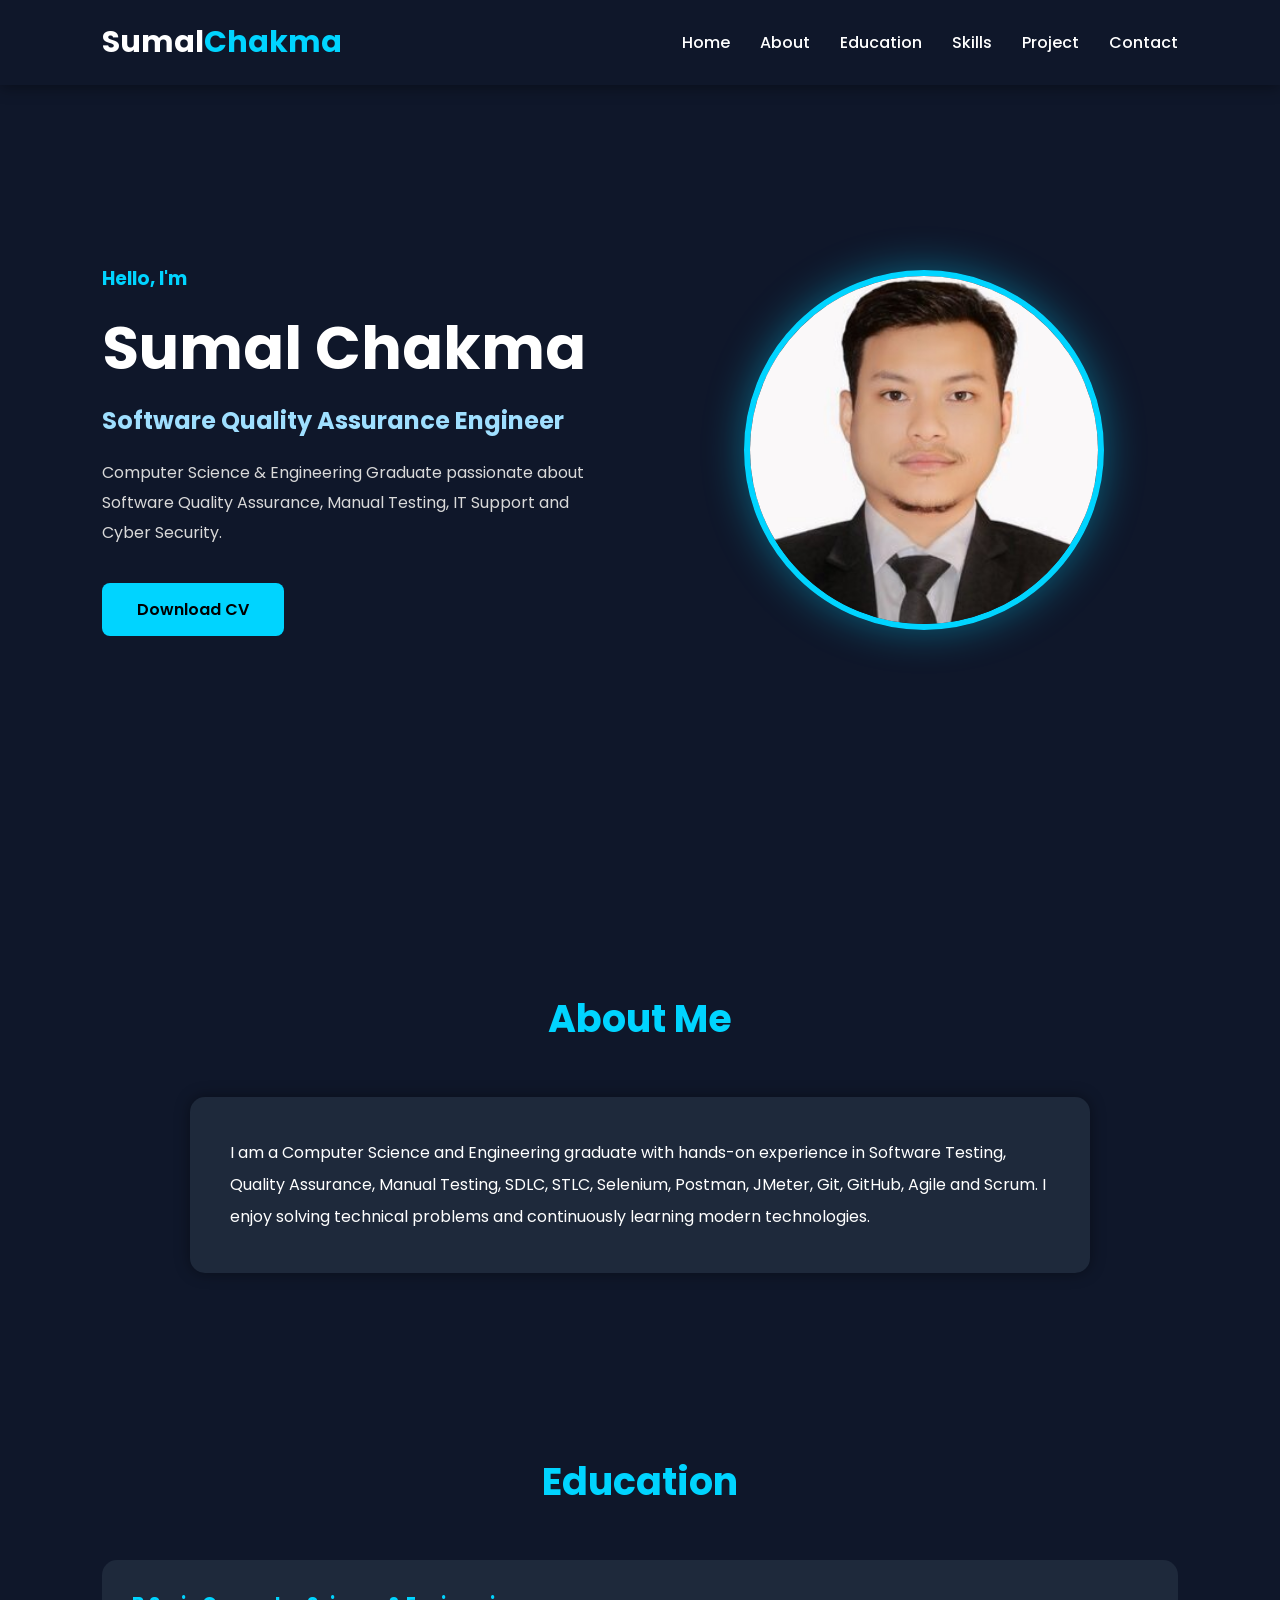
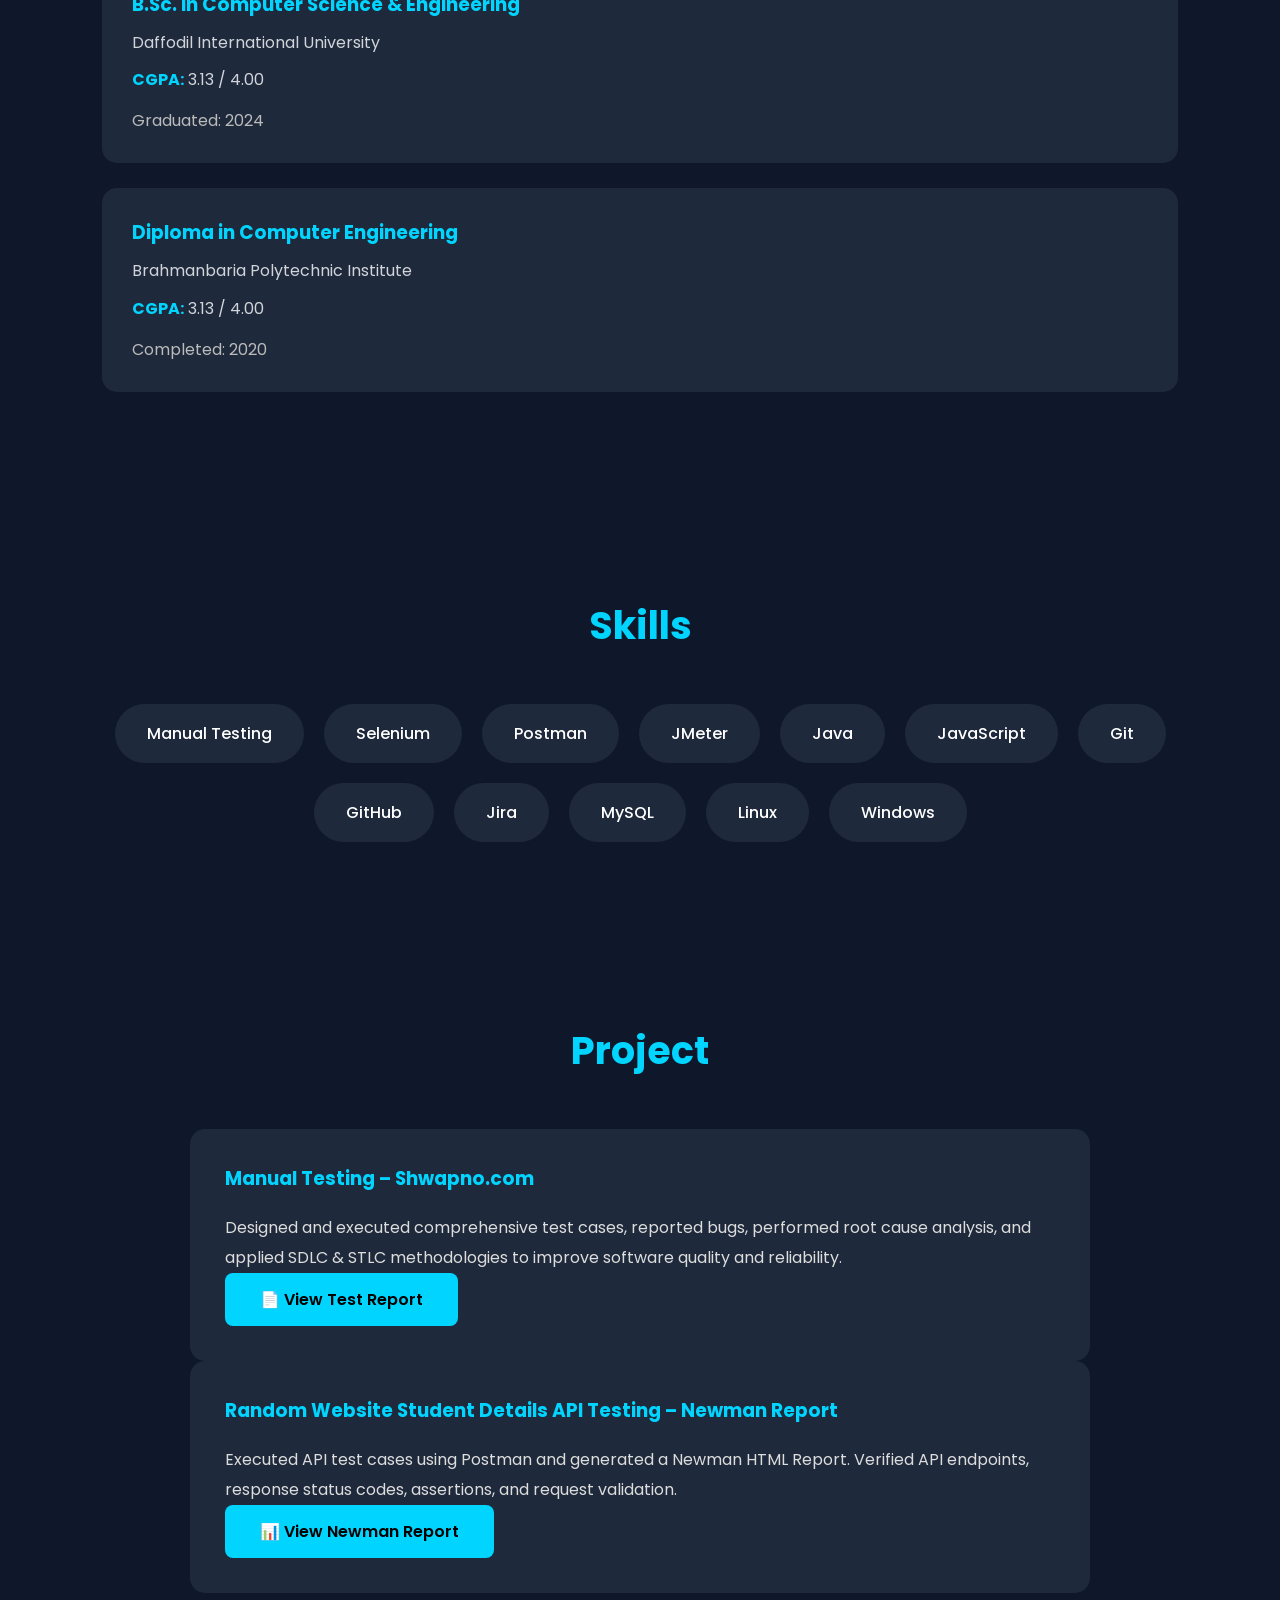
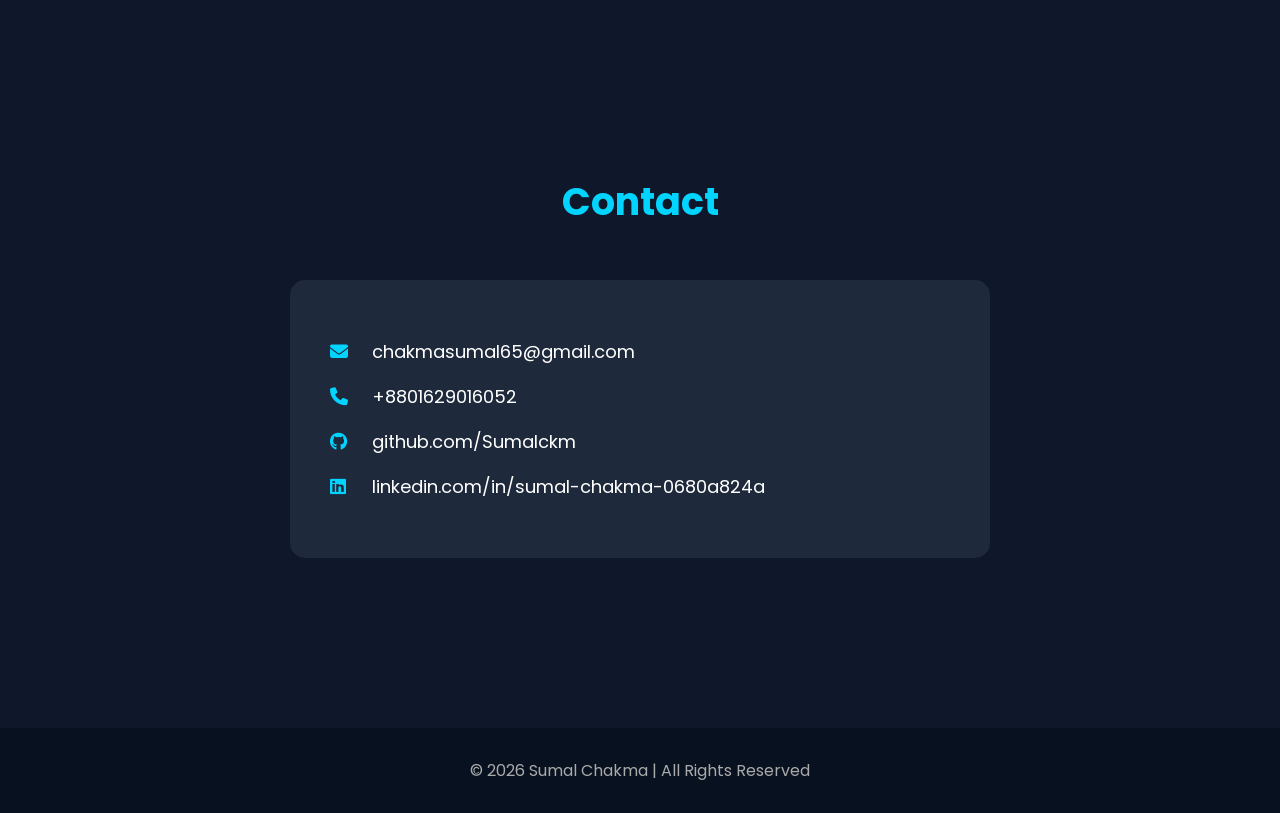
<file: index.html>
<!DOCTYPE html>
<html lang="en">
<head>
    <meta charset="UTF-8">
    <meta name="viewport" content="width=device-width, initial-scale=1.0">
    <title>Sumal Chakma | Portfolio</title>

    <link rel="stylesheet" href="style.css">

    <link href="https://fonts.googleapis.com/css2?family=Poppins:wght@300;400;500;600;700&display=swap" rel="stylesheet">

    <link rel="stylesheet"
    href="https://cdnjs.cloudflare.com/ajax/libs/font-awesome/6.6.0/css/all.min.css">

</head>

<body>

<header>

<div class="logo">
    Sumal<span>Chakma</span>
</div>

<nav>

<ul>

<li><a href="#home">Home</a></li>
<li><a href="#about">About</a></li>
<li><a href="#education">Education</a></li>
<li><a href="#skills">Skills</a></li>
<li><a href="#project">Project</a></li>
<li><a href="#contact">Contact</a></li>

</ul>

</nav>

</header>


<!-- HERO -->

<section id="home" class="hero">

<div class="left">

<h3>Hello, I'm</h3>

<h1>Sumal Chakma</h1>

<h2>Software Quality Assurance Engineer</h2>

<p>

Computer Science & Engineering Graduate passionate about
Software Quality Assurance, Manual Testing, IT Support
and Cyber Security.

</p>

<a href="Resume.pdf" class="btn" download>
Download CV
</a>

</div>


<div class="right">

<img src="profile.jpg" alt="profile">

</div>

</section>


<!-- ABOUT -->

<section id="about">

<h2 class="title">

About Me

</h2>

<div class="about">

<p>

I am a Computer Science and Engineering graduate with
hands-on experience in Software Testing, Quality Assurance,
Manual Testing, SDLC, STLC, Selenium, Postman, JMeter,
Git, GitHub, Agile and Scrum.

I enjoy solving technical problems and continuously
learning modern technologies.

</p>

</div>

</section>



<!-- EDUCATION -->

<section id="education">

    <h2 class="title">Education</h2>

    <div class="card">

        <h3>B.Sc. in Computer Science & Engineering</h3>

        <p>Daffodil International University</p>

        <p><strong>CGPA:</strong> 3.13 / 4.00</p>

        <span>Graduated: 2024</span>

    </div>

    <div class="card">

        <h3>Diploma in Computer Engineering</h3>

        <p>Brahmanbaria Polytechnic Institute</p>

        <p><strong>CGPA:</strong> 3.13 / 4.00</p>

        <span>Completed: 2020</span>

    </div>

</section>


<!-- SKILLS -->

<section id="skills">

<h2 class="title">

Skills

</h2>

<div class="skills">

<span>Manual Testing</span>

<span>Selenium</span>

<span>Postman</span>

<span>JMeter</span>

<span>Java</span>

<span>JavaScript</span>

<span>Git</span>

<span>GitHub</span>

<span>Jira</span>

<span>MySQL</span>

<span>Linux</span>

<span>Windows</span>

</div>

</section>



<!-- PROJECT -->

<section id="project">

<h2 class="title">

Project

</h2>

<div class="project-card">

    <h3>Manual Testing – Shwapno.com</h3>

    <p>
        Designed and executed comprehensive test cases, reported bugs,
        performed root cause analysis, and applied SDLC & STLC methodologies
        to improve software quality and reliability.
    </p>

    <a href="https://docs.google.com/spreadsheets/d/17rUZRPmTyf0gmNgvuRsMkeNdbmWHidWH/edit?usp=drive_link&ouid=112485420785697344970&rtpof=true&sd=true"
       target="_blank"
       class="btn">
        📄 View Test Report
    </a>

</div>

   <div class="project-card">

    <h3> Random Website Student Details API Testing – Newman Report</h3>

    <p>
        Executed API test cases using Postman and generated a Newman HTML Report.
        Verified API endpoints, response status codes, assertions, and request validation.
    </p>

    <a href="newman-report.html"
       target="_blank"
       class="btn">
        📊 View Newman Report
    </a>

</div>

</section>



<!-- CONTACT -->

<section id="contact">

<h2 class="title">

Contact

</h2>

<div class="contact">

<p>

<i class="fa-solid fa-envelope"></i>

chakmasumal65@gmail.com

</p>

<p>

<i class="fa-solid fa-phone"></i>

+8801629016052

</p>

<p>
    <i class="fab fa-github"></i>
    <a href="https://github.com/Sumalckm" target="_blank">
        github.com/Sumalckm
    </a>
</p>

<p>
    <i class="fab fa-linkedin"></i>
    <a href="https://www.linkedin.com/in/sumal-chakma-0680a824a" target="_blank">
        linkedin.com/in/sumal-chakma-0680a824a
    </a>
</p>

</div>

</section>


<footer>

© 2026 Sumal Chakma | All Rights Reserved

</footer>

</body>
</html>
</file>
<file: style.css>
/* ===========================
   Google Font
=========================== */

*{
    margin:0;
    padding:0;
    box-sizing:border-box;
    scroll-behavior:smooth;
    font-family:'Poppins',sans-serif;
}

body{
    background:#0f172a;
    color:#fff;
}

/* ===========================
Header
=========================== */

header{
    width:100%;
    display:flex;
    justify-content:space-between;
    align-items:center;
    padding:20px 8%;
    position:fixed;
    top:0;
    left:0;
    background:#0f172a;
    z-index:999;
    box-shadow:0 2px 15px rgba(0,0,0,.4);
}

.logo{
    font-size:30px;
    font-weight:700;
}

.logo span{
    color:#00d4ff;
}

nav ul{
    display:flex;
    list-style:none;
}

nav ul li{
    margin-left:30px;
}

nav ul li a{
    color:white;
    text-decoration:none;
    transition:.3s;
    font-weight:500;
}

nav ul li a:hover{
    color:#00d4ff;
}

/* ===========================
Hero
=========================== */

.hero{
    min-height:100vh;
    display:flex;
    justify-content:space-between;
    align-items:center;
    padding:120px 8%;
    gap:60px;
}

.left{
    flex:1;
}

.left h3{
    color:#00d4ff;
    margin-bottom:10px;
}

.left h1{
    font-size:60px;
    margin-bottom:10px;
}

.left h2{
    color:#9fdfff;
    margin-bottom:20px;
}

.left p{
    color:#d9d9d9;
    line-height:30px;
    margin-bottom:35px;
}

.btn{
    display:inline-block;
    background:#00d4ff;
    color:#000;
    text-decoration:none;
    padding:14px 35px;
    border-radius:8px;
    font-weight:600;
    transition:.3s;
}

.btn:hover{
    background:#fff;
}

.right{
    flex:1;
    display:flex;
    justify-content:center;
}

.right img{
    width:360px;
    height:360px;
    object-fit:cover;
    border-radius:50%;
    border:6px solid #00d4ff;
    box-shadow:0 0 40px rgba(0,212,255,.4);
}

/* ===========================
Section
=========================== */

section{
    padding:90px 8%;
}

.title{
    text-align:center;
    font-size:38px;
    margin-bottom:50px;
    color:#00d4ff;
}

/* ===========================
About
=========================== */

.about{
    max-width:900px;
    margin:auto;
    background:#1e293b;
    padding:40px;
    border-radius:15px;
    line-height:32px;
    box-shadow:0 0 15px rgba(0,0,0,.4);
}

/* ===========================
Education
=========================== */

.card{
    background:#1e293b;
    padding:30px;
    border-radius:15px;
    margin-bottom:25px;
    transition:.3s;
}

.card:hover{
    transform:translateY(-8px);
    box-shadow:0 0 20px rgba(0,212,255,.4);
}

.card h3{
    color:#00d4ff;
}

.card span{
    display:inline-block;
    margin-top:15px;
    color:#bbb;
}
/* ===========================
Skills
=========================== */

.skills{
    display:flex;
    flex-wrap:wrap;
    justify-content:center;
    gap:20px;
}

.skills span{
    background:#1e293b;
    color:#fff;
    padding:15px 30px;
    border-radius:50px;
    transition:.3s;
    border:2px solid transparent;
    cursor:pointer;
    font-weight:500;
}

.skills span:hover{
    background:#00d4ff;
    color:#000;
    transform:translateY(-8px);
}

/* ===========================
Project
=========================== */

.project-card{
    max-width:900px;
    margin:auto;
    background:#1e293b;
    padding:35px;
    border-radius:15px;
    transition:.3s;
}

.project-card:hover{
    transform:translateY(-10px);
    box-shadow:0 0 20px rgba(0,212,255,.4);
}

.project-card h3{
    color:#00d4ff;
    margin-bottom:20px;
}

.project-card p{
    line-height:30px;
    color:#ddd;
}

/* ===========================
Contact
=========================== */

.contact{
    max-width:700px;
    margin:auto;
    background:#1e293b;
    padding:40px;
    border-radius:15px;
}

.contact p{
    margin:18px 0;
    font-size:18px;
}

.contact i{
    color:#00d4ff;
    margin-right:12px;
    width:25px;
}

/* ===========================
Footer
=========================== */

footer{
    text-align:center;
    padding:30px;
    background:#08111f;
    color:#aaa;
    margin-top:80px;
}

/* ===========================
Responsive
=========================== */

@media(max-width:992px){

.hero{
    flex-direction:column-reverse;
    text-align:center;
}

.left h1{
    font-size:42px;
}

.right img{
    width:280px;
    height:280px;
}

nav ul{
    display:none;
}

.about{
    padding:25px;
}

}

@media(max-width:600px){

.left h1{
    font-size:34px;
}

.left h2{
    font-size:20px;
}

.title{
    font-size:30px;
}

.right img{
    width:220px;
    height:220px;
}

.btn{
    padding:12px 28px;
}

.skills span{
    padding:12px 20px;
    font-size:14px;
}

.card{
    padding:20px;
}

.project-card{
    padding:25px;
}

.contact{
    padding:25px;
}

}
.card p{
    margin-top:10px;
    color:#d1d5db;
    line-height:1.7;
}

.card strong{
    color:#00d4ff;
}

.contact a{
    color:white;
    text-decoration:none;
}

.contact a:hover{
    color:#00d4ff;
}
</file>
